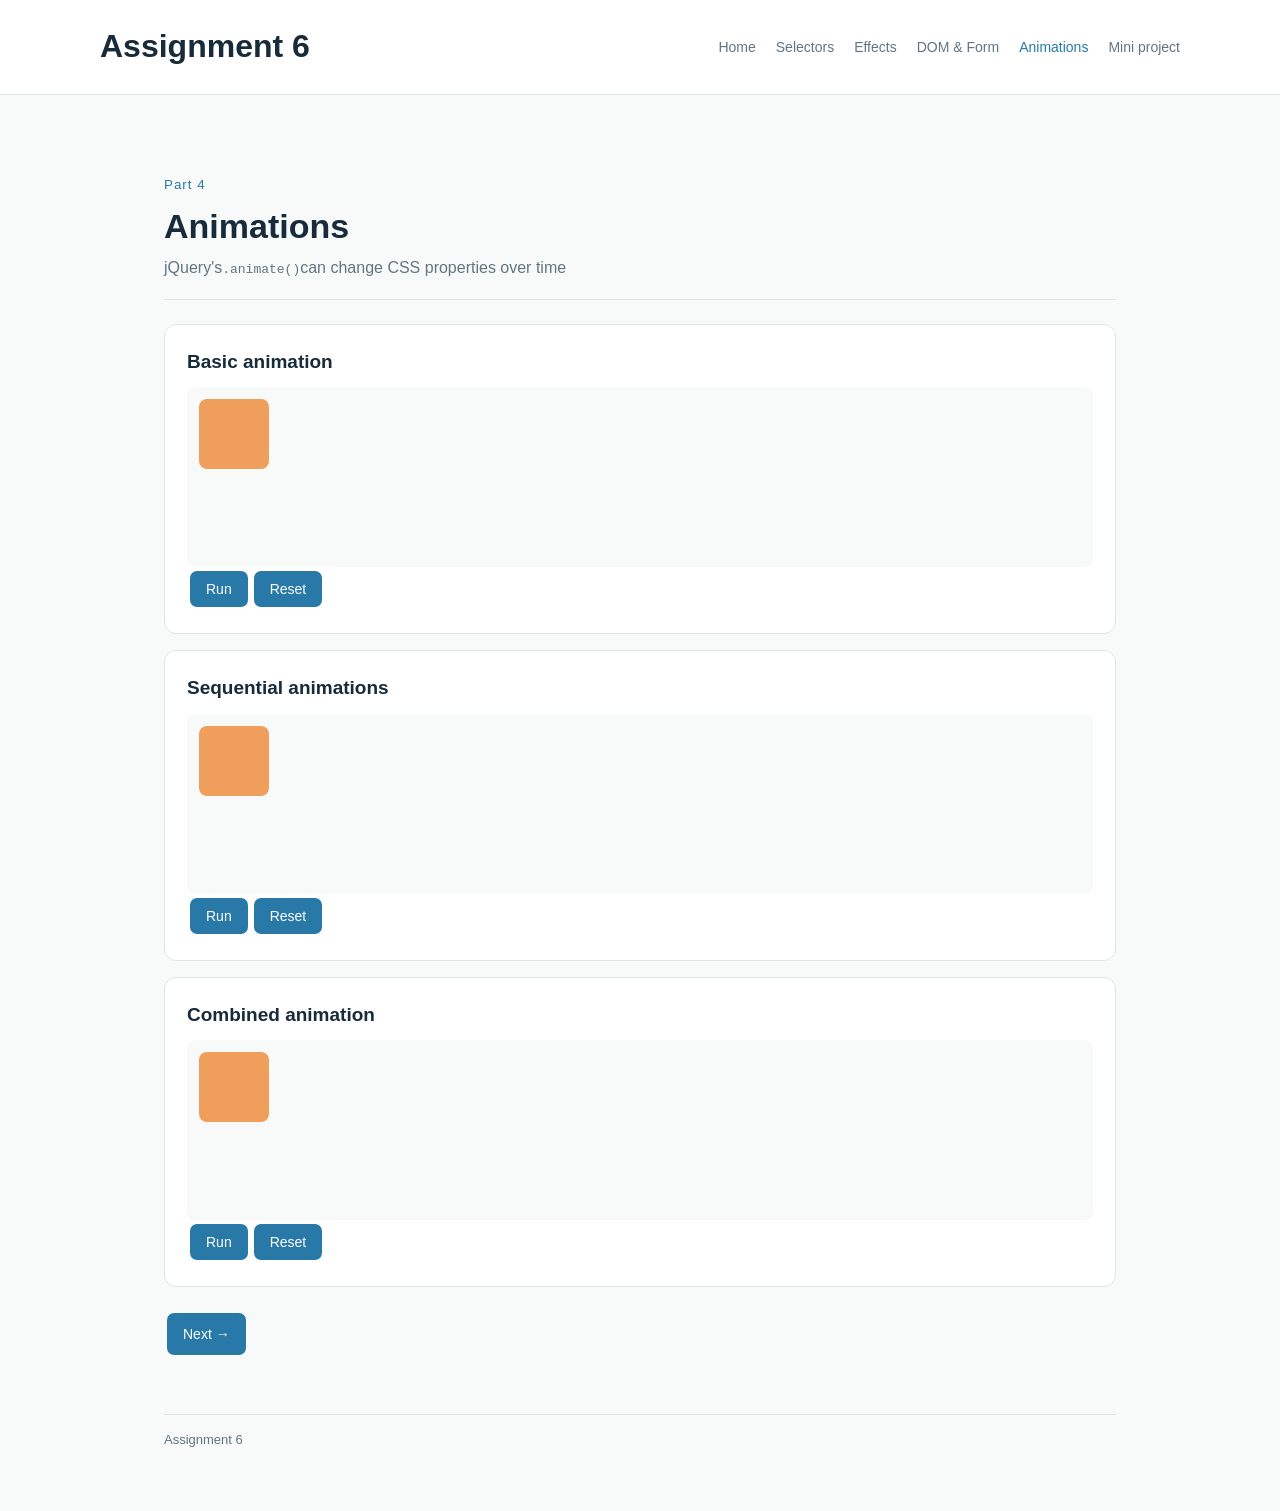
<file: pages/animations.html>
<!doctype html>
<html lang="en">
  <head>
    <meta charset="utf-8">
    <meta name="viewport" content="width=device-width,initial-scale=1">
    <title>
      Animations | Assignment 6
    </title>
    <link rel="stylesheet" href="style.css">
    <script src="https://code.jquery.com/jquery-3.7.1.min.js">
    </script>
    <script src="../js/main.js" defer>
    </script>
    <script src="../js/animations.js" defer>
    </script>
  </head>
  <body>
    <header class="top">
      <h1>Assignment 6</h1>
      <nav>
        <a href="index.html">Home</a>
        <a href="selectors.html">Selectors</a>
        <a href="effects.html">Effects</a>
        <a href="dom.html">DOM & Form</a>
        <a href="animations.html">Animations</a>
        <a href="project.html">Mini project</a>
      </nav>
    </header>
    <main class="wrap">
      <div class="page-head">
        <small>Part 4</small>
        <h1>
          Animations
        </h1>
        <p>
          jQuery's<code>.animate()</code>can change CSS properties over time
        </p>
      </div>
      <section class="demo">
        <h2>
          Basic animation
        </h2>
        <div class="play-area">
          <div id="box1" class="square"></div>
        </div>
        <button id="basicBtn">Run</button><button class="reset" data-box="box1">Reset</button>
      </section>

      <section class="demo">
        <h2>
          Sequential animations
        </h2>
        <div class="play-area">
          <div id="box2" class="square"></div>
        </div>
        <button id="sequenceBtn">Run</button><button class="reset" data-box="box2">Reset</button>
    
      </section>
      <section class="demo">
        <h2>
          Combined animation
        </h2>
        <div class="play-area">
          <div id="box3" class="square"></div>
        </div>
        <button id="combinedBtn">Run</button><button class="reset" data-box="box3">Reset</button>
      </section>
      <a class="button" href="project.html">Next &#8594;</a>
      <footer>
        Assignment 6
      </footer>
    </main>
  </body>
</html>
</file>
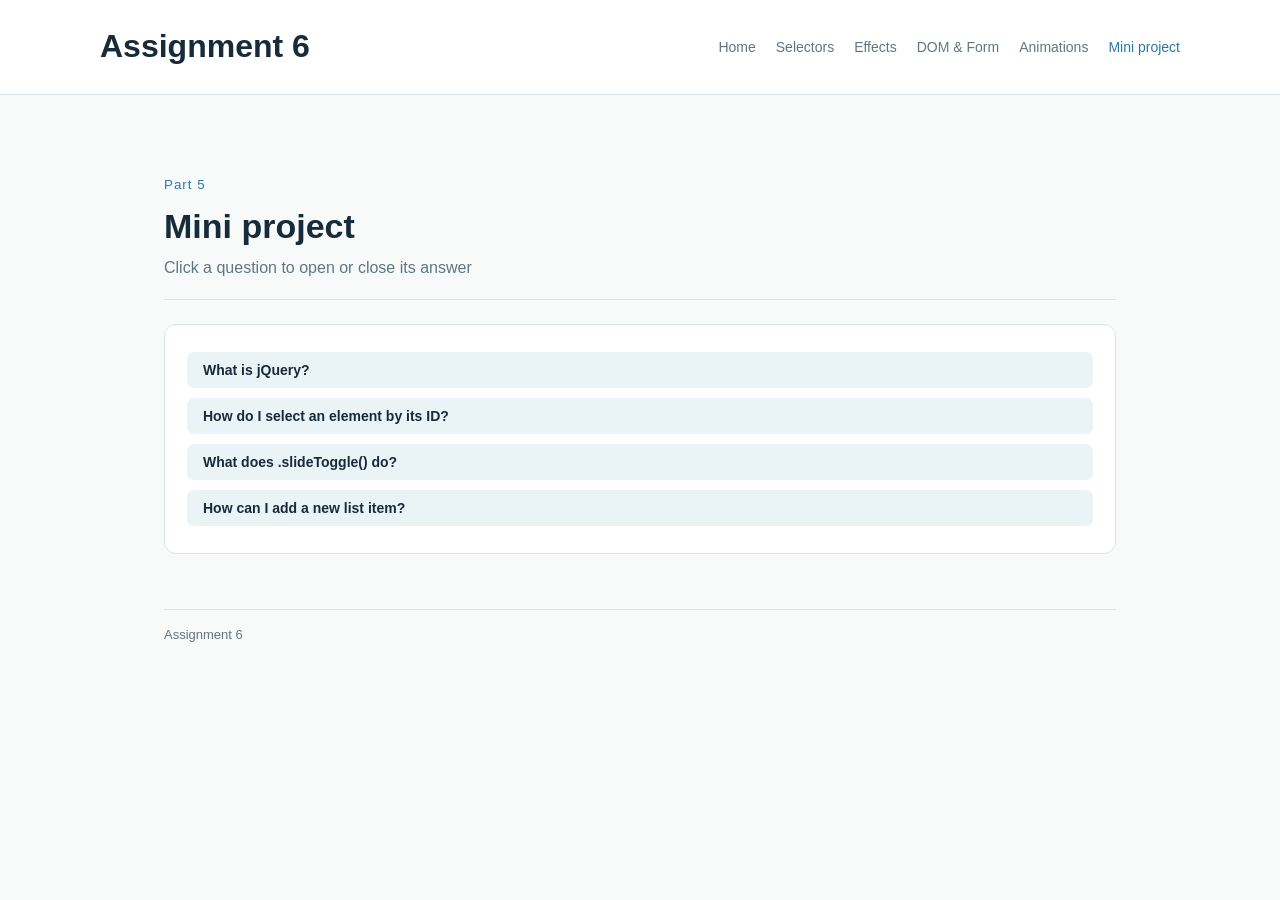
<file: pages/project.html>
<!doctype html>
<html lang="en">
  <head>
    <meta charset="utf-8">
    <meta name="viewport" content="width=device-width,initial-scale=1">
    <title>
      Mini Project | Assignment 6
    </title>
    <link rel="stylesheet" href="style.css">
    <script src="https://code.jquery.com/jquery-3.7.1.min.js">
    </script>
    <script src="../js/main.js" defer>
    </script>
    <script src="../js/examples.js" defer>
    </script>
  </head>
  <body>
    <header class="top">
      <h1>Assignment 6</h1>
      <nav>
        <a href="index.html">Home</a>
        <a href="selectors.html">Selectors</a>
        <a href="effects.html">Effects</a>
        <a href="dom.html">DOM & Form</a>
        <a href="animations.html">Animations</a>
        <a href="project.html">Mini project</a>
      </nav>
    </header>
    <main class="wrap">
      <div class="page-head">
        <small>Part 5</small>
        <h1>
          Mini project
        </h1>
        <p>
          Click a question to  open or close its answer
        </p>
      </div>
      <section class="demo accordion" id="accordion">
        <button class="acc-title">What is jQuery?</button>
        <div class="panel">
          <p>
            jQuery is a JavaScript library that helps work with HTML elements, events, and effects using concise code.
          </p>
        </div>
        <button class="acc-title">How do I select an element by its ID?</button>
        <div class="panel">
          <p>
            Use the ID selector with a hash sign, for example<code>$("#myElement")</code>.
          </p>
        </div>
        <button class="acc-title">What does .slideToggle() do?</button>
        <div class="panel">
          <p>
            It switches an element between visible and hidden with a sliding animation.
          </p>
        </div>
        <button class="acc-title">How can I add a new list item?</button>
        <div class="panel">
          <p>
            Select the list and call<code>.append()</code>with the new item.
          </p>
        </div>
      </section>
      <footer>
        Assignment 6
      </footer>
    </main>
  </body>
</html>
</file>
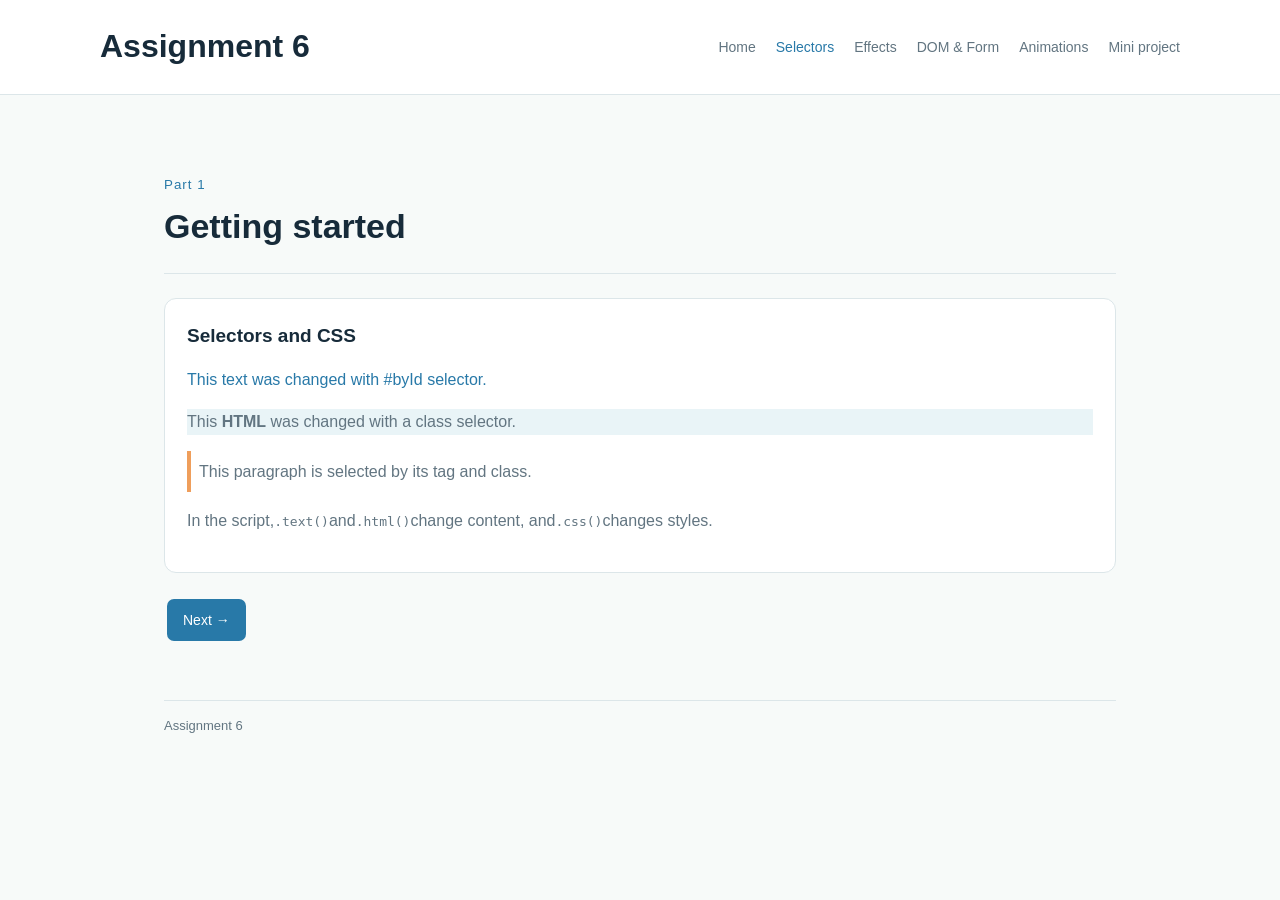
<file: pages/selectors.html>
<!doctype html>
<html lang="en">
  <head>
    <meta charset="utf-8">
    <meta name="viewport" content="width=device-width,initial-scale=1">
    <title>
      Selectors | Assignment 6
    </title>
    <link rel="stylesheet" href="style.css">
    <script src="https://code.jquery.com/jquery-3.7.1.min.js">
    </script>
    <script src="../js/main.js" defer>
    </script>
    <script src="../js/examples.js" defer>
    </script>
  </head>
  <body>
    <header class="top">
      <h1>Assignment 6</h1>
      <nav>
        <a href="index.html">Home</a>
        <a href="selectors.html">Selectors</a>
        <a href="effects.html">Effects</a>
        <a href="dom.html">DOM & Form</a>
        <a href="animations.html">Animations</a>
        <a href="project.html">Mini project</a>
      </nav>
    </header>
    <main class="wrap">
      <div class="page-head">
        <small>Part 1</small>
        <h1>
          Getting started
        </h1>
      </div>
      <section class="demo">
        <h2>
          Selectors and CSS
        </h2>
        <p id="byId">
          Original text for the ID selector.
        </p>
        <p class="byClass">
          Original text for the class selector.
        </p>
        <p class="tagExample">
          This paragraph is selected by its tag and class.
        </p>
        <p>
          In the script,<code>.text()</code>and<code>.html()</code>change content, and<code>.css()</code>changes styles.
        </p>
      </section>
      <a class="button" href="effects.html">Next &#8594;</a>
      <footer>
        Assignment 6
      </footer>
    </main>
  </body>
</html>
</file>
<file: pages/style.css>
:root {
  --ink: #172b3a;
  --muted: #627581;
  --blue: #2879a8;
  --pale: #e9f4f7;
  --line: #dce6e9;
  --orange: #ef9e5b;
}

* {
  box-sizing: border-box;
}

body {
  margin: 0;
  background: #f7faf9;
  color: var(--ink);
  font-family: Arial, Helvetica, sans-serif;
  line-height: 1.6;
}

.top {
  min-height: 68px;
  background: #fff;
  border-bottom: 1px solid var(--line);
  display: flex;
  align-items: center;
  justify-content: space-between;
  padding: 0 max(calc((100vw - 1080px) / 2), 24px);
  gap: 28px;
}

.brand {
  text-decoration: none;
  color: var(--ink);
  font-weight: 700;
  white-space: nowrap;
  font-size: 18px;
}

.brand span {
  color: var(--blue);
}

nav {
  display: flex;
  gap: 20px;
  flex-wrap: wrap;
}

nav a {
  color: var(--muted);
  text-decoration: none;
  font-size: 14px;
}

nav a:hover,
nav a.active {
  color: var(--blue);
}

.wrap {
  max-width: 1000px;
  padding: 50px 24px;
  margin: auto;
}

.hero {
  padding: 48px 52px;
  background: linear-gradient(120deg, #e8f3f4, #eff5eb);
  border-radius: 20px;
}

.eyebrow {
  font-size: 12px;
  letter-spacing: 2px;
  color: var(--blue);
  font-weight: bold;
}

.hero h1 {
  font-size: 48px;
  line-height: 1.12;
  margin: 14px 0;
}

.hero h1 span {
  color: var(--blue);
}

.hero p {
  max-width: 570px;
  color: var(--muted);
}

.button,
button {
  border: 0;
  background: var(--blue);
  color: white;
  border-radius: 7px;
  padding: 10px 16px;
  text-decoration: none;
  cursor: pointer;
  font-size: 14px;
  margin: 4px 3px;
}

.button {
  display: inline-block;
  margin-top: 10px;
}

.button:hover,
button:hover {
  background: #1e648b;
}



.note {
  width: 180px;
  align-self: center;
  background: #fff;
  padding: 18px 25px;
  border: 1px solid var(--line);
  border-radius: 12px;
  text-align: center;
}

.note span {
  font-size: 40px;
  color: var(--orange);
  font-weight: bold;
}

.note p {
  margin: 0;
  color: var(--muted);
  font-size: 13px;
}

.cards {
  display: grid;
  grid-template-columns: repeat(3, 1fr);
  gap: 14px;
}

.cards a {
  background: white;
  border: 1px solid var(--line);
  border-radius: 12px;
  padding: 20px;
  color: inherit;
  text-decoration: none;
  transition: 0.2s;
}

.cards a:hover {
  transform: translateY(-3px);
  border-color: #99c5d5;
}

.cards b {
  color: var(--orange);
  font-size: 13px;
}

.cards h3 {
  margin: 8px 0 2px;
}

.cards p {
  color: var(--muted);
  font-size: 14px;
  margin: 0;
}

.page-head {
  padding: 26px 0 18px;
  border-bottom: 1px solid var(--line);
  margin-bottom: 24px;
}

.page-head small {
  color: var(--blue);
  letter-spacing: 1px;
}

.page-head h1 {
  font-size: 34px;
  margin: 2px 0;
}

.page-head p {
  color: var(--muted);
  margin: 0;
}

.demo {
  background: white;
  border: 1px solid var(--line);
  border-radius: 12px;
  padding: 22px;
  margin: 16px 0;
}

.demo h2 {
  font-size: 19px;
  margin: 0 0 10px;
}

.demo p {
  color: var(--muted);
}

.sample {
  background: var(--pale);
  padding: 12px 15px;
  border-radius: 8px;
  margin: 10px 0;
}

.square {
  width: 70px;
  height: 70px;
  background: var(--orange);
  border-radius: 8px;
  position: relative;
  margin: 15px 0;
}

.photo {
  width: 210px;
  height: 130px;
  object-fit: cover;
  border-radius: 8px;
  display: block;
  margin: 12px 0;
}

.field {
  display: block;
  margin: 10px 0;
  color: var(--muted);
}

input {
  display: block;
  padding: 10px;
  border: 1px solid var(--line);
  border-radius: 6px;
  width: min(100%, 350px);
  margin-top: 4px;
  font: inherit;
}

ul {
  padding-left: 22px;
}

.accordion button {
  width: 100%;
  text-align: left;
  background: #eaf3f5;
  color: var(--ink);
  font-weight: bold;
  margin: 5px 0;
}

.accordion .panel {
  display: none;
  padding: 10px 15px;
  margin: 0 3px 7px;
  background: #f7faf9;
  border-radius: 6px;
}

.gallery {
  display: flex;
  gap: 12px;
  flex-wrap: wrap;
}

.gallery img {
  width: 145px;
  height: 105px;
  object-fit: cover;
  border-radius: 8px;
  cursor: pointer;
  transition: transform 0.2s;
}

.gallery img:hover {
  transform: scale(1.04);
}

footer {
  margin: 55px 0 10px;
  padding-top: 15px;
  border-top: 1px solid var(--line);
  color: var(--muted);
  font-size: 13px;
}

.play-area {
  height: 180px;
  position: relative;
  overflow: auto;
  background: #f7faf9;
  border-radius: 8px;
  padding: 12px;
}

.play-area .square {
  position: absolute;
  left: 12px;
  top: 12px;
  margin: 0;
}

.accordion .panel p {
  color: var(--muted);
}

@media (max-width: 720px) {
  .top {
    align-items: flex-start;
    flex-direction: column;
    padding: 16px 20px;
    gap: 10px;
  }

  nav {
    gap: 10px 16px;
  }

  .wrap {
    padding: 30px 18px;
  }

  .hero {
    padding: 32px 25px;
  }

  .hero h1 {
    font-size: 38px;
  }

  .cards {
    grid-template-columns: 1fr 1fr;
  }


  .note {
    align-self: flex-start;
  }
}

@media (max-width: 460px) {
  .cards {
    grid-template-columns: 1fr;
  }
}
</file>
